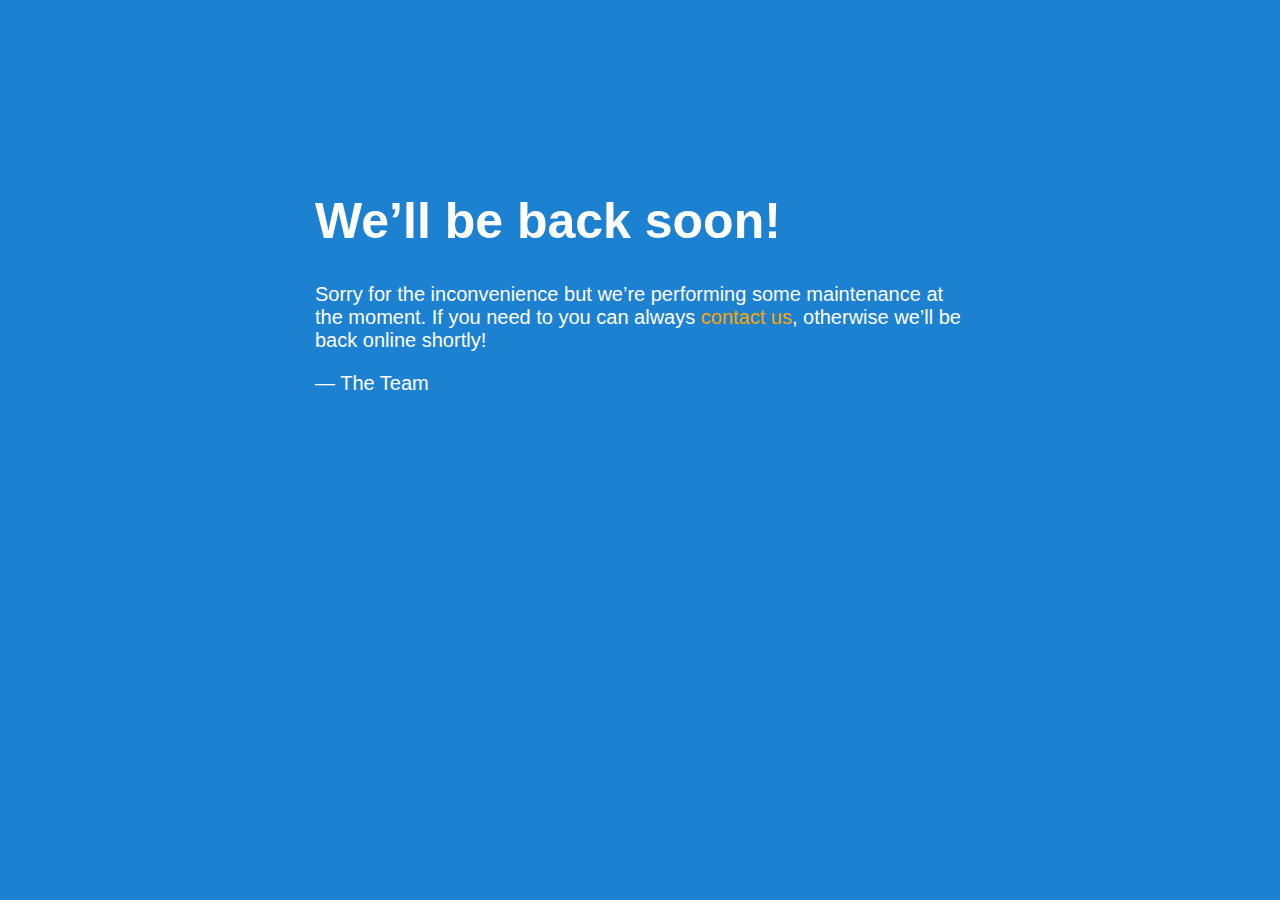
<file: public/index.html>
<!doctype html>
<title>LMSV3 | Coming Soon</title>
<style>
  body {
    text-align: center;
    padding: 150px;
    background-color: #1d81d1;
  }

  h1 {
    font-size: 50px;
  }

  body {
    font: 20px Helvetica, sans-serif;
    color: #ffffff;
  }

  article {
    display: block;
    text-align: left;
    width: 650px;
    margin: 0 auto;
  }

  a {
    color: #ffa500;
    text-decoration: none;
  }

  a:hover {
    text-decoration: none;
  }
</style>

<article>
  <h1>We&rsquo;ll be back soon!</h1>
  <div>
    <p>Sorry for the inconvenience but we&rsquo;re performing some maintenance at the moment. If you need to you can always <a href="mailto:jey.developer@gmail.com">contact us</a>, otherwise we&rsquo;ll be back online shortly!</p>
    <p>&mdash; The Team</p>
  </div>
</article>
</file>
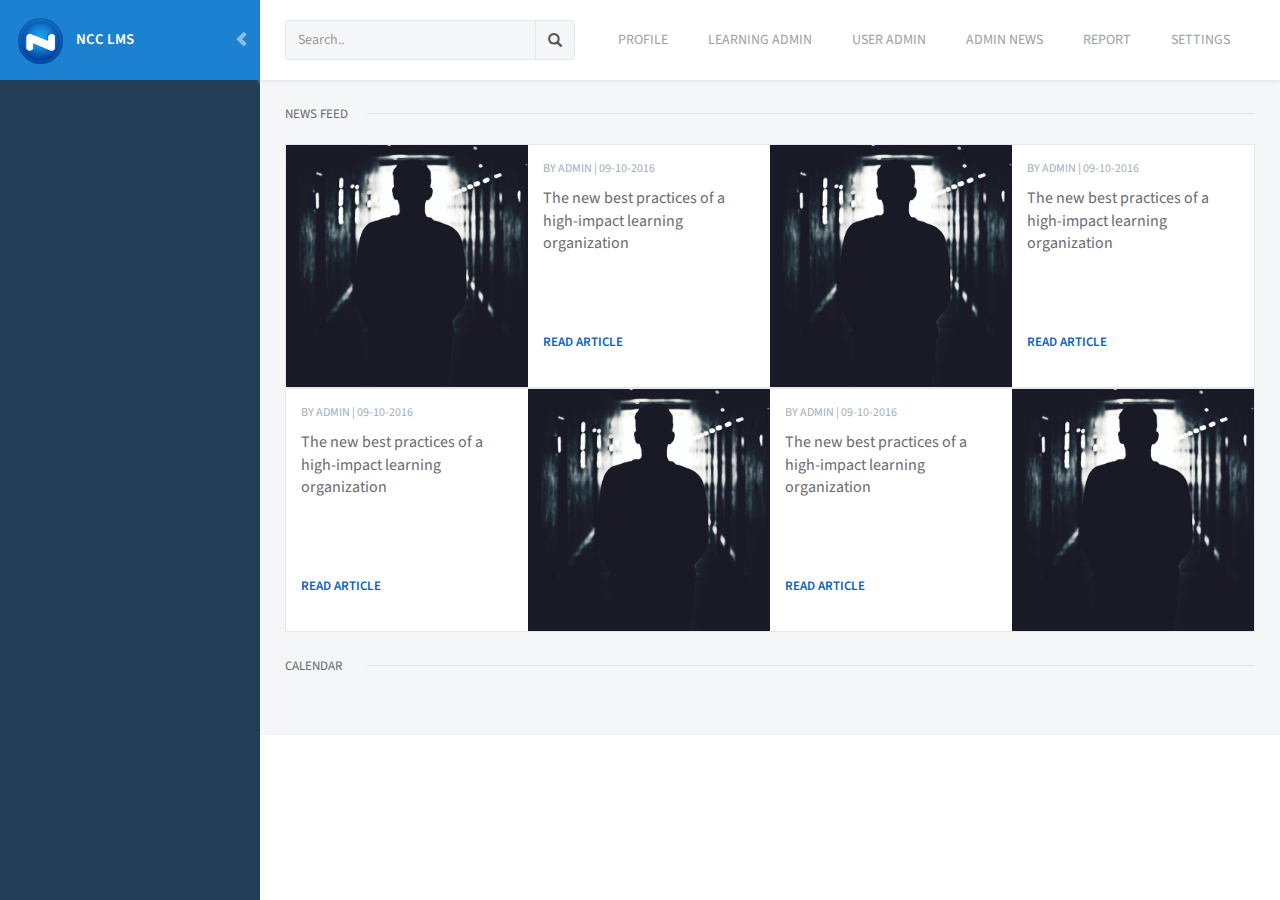
<file: public/home.html>
<!DOCTYPE html>
<html lang="en">

<head>
  <meta charset="utf-8">
  <meta http-equiv="X-UA-Compatible" content="IE=edge">
  <meta name="viewport" content="width=device-width, initial-scale=1">
  <!-- The above 3 meta tags *must* come first in the head; any other head content must come *after* these tags -->
  <meta name="description" content="">

  <title>LMSV3 | Admin Home</title>

  <!-- Bootstrap core CSS -->
  <link href="assets/css/bootstrap.css" rel="stylesheet">
</head>

<body id="pHome" class="fixed-navbar sidebar-scroll">

  <div class="boxed-wrapper">
    <div id="header">
      <div id="logo">
          <img src="assets/img/logo-company.png" srcset="assets/img/logo-company@2x.png 2x,
         assets/img/logo-company@3x.png 3x">
          <span>
              NCC LMS
          </span>
          <a href="#" class="cvr-top"><span class="glyphicon glyphicon-chevron-left" aria-hidden="true"></span></a>
      </div>
      <nav role="navigation">
        <form role="search" class="navbar-form-custom" method="post" action="#">
          <div class="input-group changethisone">
            <input type="text"  class="form-control" placeholder="Search.."/>
            <span class="input-group-addon">
                <i class="glyphicon glyphicon-search"></i>
            </span>
          </div>
        </form>
        <div class="navbar-right">
          <ul class="nav navbar-nav no-borders">
            <li><a href="#">PROFILE</a></li>
            <li><a href="#">LEARNING ADMIN</a></li>
            <li><a href="#">USER ADMIN</a></li>
            <li><a href="#">ADMIN NEWS</a></li>
            <li><a href="#">REPORT</a></li>
            <li><a href="#">SETTINGS</a></li>
          </ul>
        </div>
      </nav>
    </div>
    <aside id="menu">

    </aside>
    <div id="wrapper">
      <div class="content">
        <div class="row hdr">
          <div class="col-md-12">
            <div class="wrp-hdr">
              <div class="hdr-lbl">NEWS FEED</div>
              <div class="hdr-line"></div>
            </div>
          </div>
        </div>
        <div class="row news-feed">
          <div class="col-md-3">
            <div class="hpanel">
              <img class="img-responsive" src="assets/img/home/pexels-photo-399772.jpeg" alt="">
            </div>
          </div>
          <div class="col-md-3">
            <div class="hpanel">
              <div class="panel-body">
                <div class="pb-content">
                  <p class="title">BY ADMIN | 09-10-2016</p>
                  <p>The new best practices of a high-impact learning organization</p>
                </div>
                <div class="pb-lnk">
                  <a href="#">READ ARTICLE</a>
                </div>
              </div>
            </div>
          </div>
          <div class="col-md-3">
            <div class="hpanel">
              <img class="img-responsive" src="assets/img/home/pexels-photo-399772.jpeg" alt="">
            </div>
          </div>
          <div class="col-md-3">
            <div class="hpanel">
              <div class="panel-body">
                <div class="pb-content">
                  <p class="title">BY ADMIN | 09-10-2016</p>
                  <p>The new best practices of a high-impact learning organization</p>
                </div>
                <div class="pb-lnk">
                  <a href="#">READ ARTICLE</a>
                </div>
              </div>
            </div>
          </div>
        </div>
        <div class="row news-feed">
          <div class="col-md-3">
            <div class="hpanel">
              <div class="panel-body">
                <div class="pb-content">
                  <p class="title">BY ADMIN | 09-10-2016</p>
                  <p>The new best practices of a high-impact learning organization</p>
                </div>
                <div class="pb-lnk">
                  <a href="#">READ ARTICLE</a>
                </div>
              </div>
            </div>
          </div>
          <div class="col-md-3">
            <div class="hpanel">
              <img class="img-responsive" src="assets/img/home/pexels-photo-399772.jpeg" alt="">
            </div>
          </div>
          <div class="col-md-3">
            <div class="hpanel">
              <div class="panel-body">
                <div class="pb-content">
                  <p class="title">BY ADMIN | 09-10-2016</p>
                  <p>The new best practices of a high-impact learning organization</p>
                </div>
                <div class="pb-lnk">
                  <a href="#">READ ARTICLE</a>
                </div>
              </div>
            </div>
          </div>
          <div class="col-md-3">
            <div class="hpanel">
              <img class="img-responsive" src="assets/img/home/pexels-photo-399772.jpeg" alt="">
            </div>
          </div>
        </div>
        <div class="row hdr">
          <div class="col-md-12">
            <div class="wrp-hdr">
              <div class="hdr-lbl">CALENDAR</div>
              <div class="hdr-line"></div>
            </div>
          </div>
        </div>
      </div>
    </div>
  </div>

  <!-- Bootstrap core JavaScript
    ================================================== -->
  <!-- Placed at the end of the document so the pages load faster -->
  <script src="assets/js/jquery.min.js"></script>
  <script src="assets/js/bootstrap.min.js"></script>
</body>

</html>
</file>
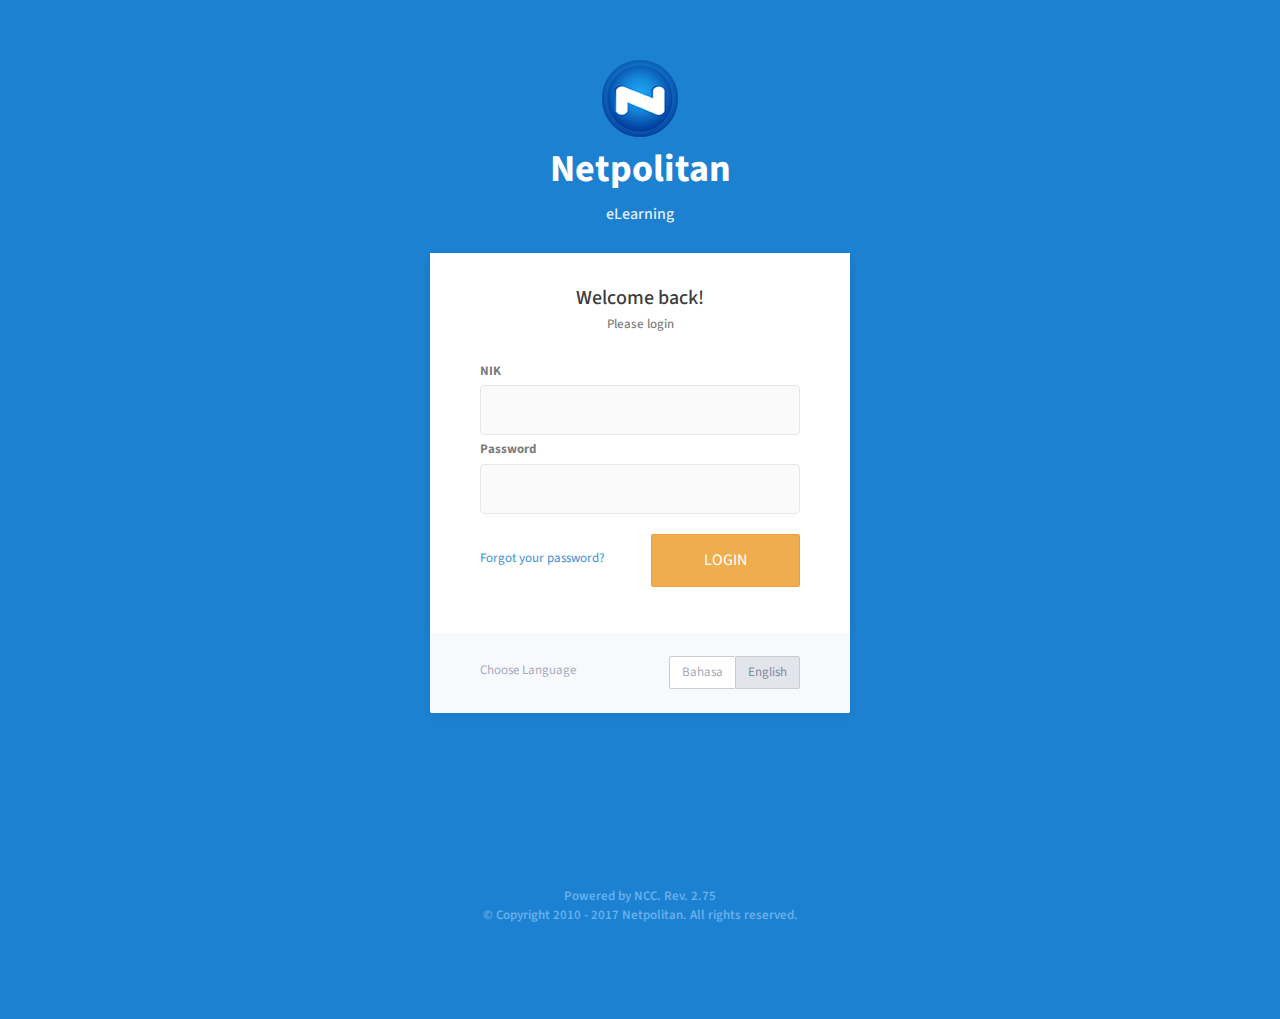
<file: public/login.html>
<!DOCTYPE html>
<html lang="en">

<head>
  <meta charset="utf-8">
  <meta http-equiv="X-UA-Compatible" content="IE=edge">
  <meta name="viewport" content="width=device-width, initial-scale=1">
  <!-- The above 3 meta tags *must* come first in the head; any other head content must come *after* these tags -->
  <meta name="description" content="">

  <title>LMSV3 | Admin Login</title>

  <!-- Bootstrap core CSS -->
  <link href="assets/css/bootstrap.css" rel="stylesheet">
</head>

<body class="blank" id="pLogin">

  <div class="login-container">
    <!-- Example row of columns -->
    <div class="row">
      <div class="col-md-12">
        <div class="text-center m-b-md">
          <img src="assets/img/logo-company.png" srcset="assets/img/logo-company@2x.png 2x,
         assets/img/logo-company@3x.png 3x" class="logo-company">
          <h1>Netpolitan</h1>
          <h2>eLearning</h2>
        </div>
        <div class="hpanel">
          <div class="panel-body">
            <h3 class="text-center">Welcome back!</h3>
            <h4 class="text-center">Please login</h4>
            <form action="#" method="post" id="frm">
              <div class="form-group">
                <label class="control-label" for="username">NIK</label>
                <input type="text" title="Please enter you username" required="" value="" name="usr_username" id="usr_username" class="form-control">
              </div>
              <div class="form-group">
                <label class="control-label" for="password">Password</label>
                <input type="password" title="Please enter your password" required="" value="" name="usr_password" id="usr_password" class="form-control">
              </div>
            </form>
            <div class="row">
              <div class="col-md-6 mrg-top-15">
                <a href="#">Forgot your password?</a>
              </div>
              <div class="col-md-6 text-right n-pd-lft">
                <button type="button" name="button" class="btn btn-warning btn-cstm">LOGIN</button>
              </div>
            </div>
          </div>
          <div class="panel-footer">
            <div class="row">
              <div class="col-md-6 chs-lang">
                Choose Language
              </div>
              <div class="col-md-6 text-right">
                <div class="btn-group">
                    <button class="btn btn-default bhs-ina" type="button">Bahasa</button>
                    <button class="btn btn-default bhs-en" type="button">English</button>
                </div>
              </div>
            </div>
          </div>
        </div>
        <div class="text-center ftr">
          Powered by NCC. Rev. 2.75<br>&copy; Copyright 2010 - 2017 Netpolitan. All rights reserved.
        </div>
      </div>
    </div>
  </div>
  <!-- /container -->


  <!-- Bootstrap core JavaScript
    ================================================== -->
  <!-- Placed at the end of the document so the pages load faster -->
  <script src="assets/js/jquery.min.js"></script>
  <script src="assets/js/bootstrap.min.js"></script>
</body>

</html>
</file>
